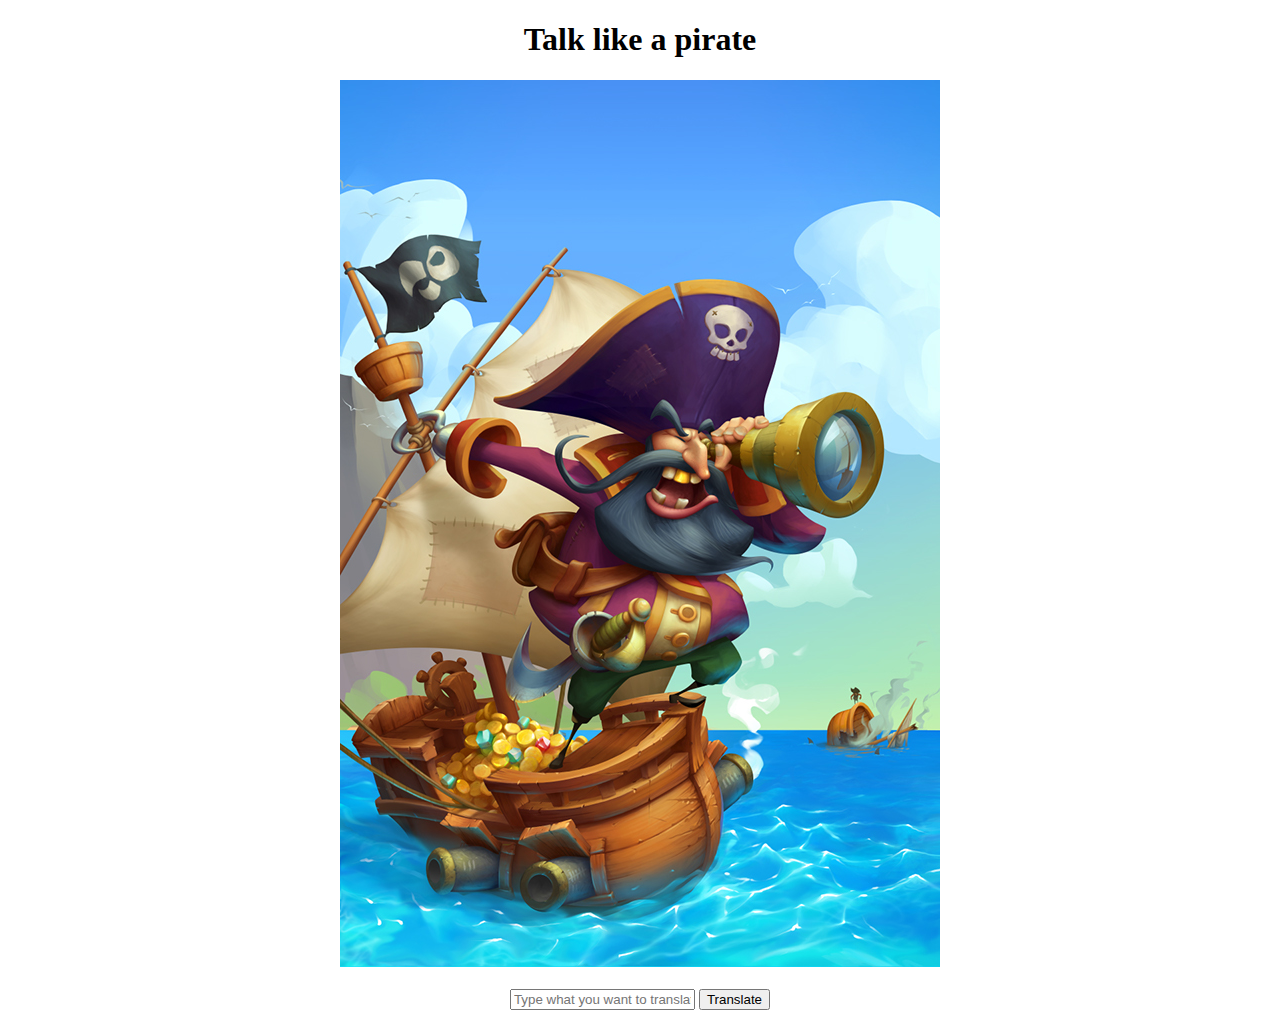
<file: Project 3/index.html>
<!DOCTYPE html>
<html lang="en">

<head>
    <meta charset="UTF-8">
    <meta http-equiv="X-UA-Compatible" content="IE=edge">
    <meta name="viewport" content="width=device-width, initial-scale=1.0">
    <title>Translator</title>
    <link rel="stylesheet" href="style.css">
</head>

<body>
    <h1>Talk like a pirate</h1>
    <img src="pirate.jpg">
    <br><br>
    <input id="inputWords" type="text" placeholder="Type what you want to translate">
    <button onclick="speak()">Translate</button>
    <h2 id="result"></h2>
    <script src="script.js"></script>
</body>

</html>
</file>
<file: Project 3/style.css>
body {
	text-align: center;
}
</file>
